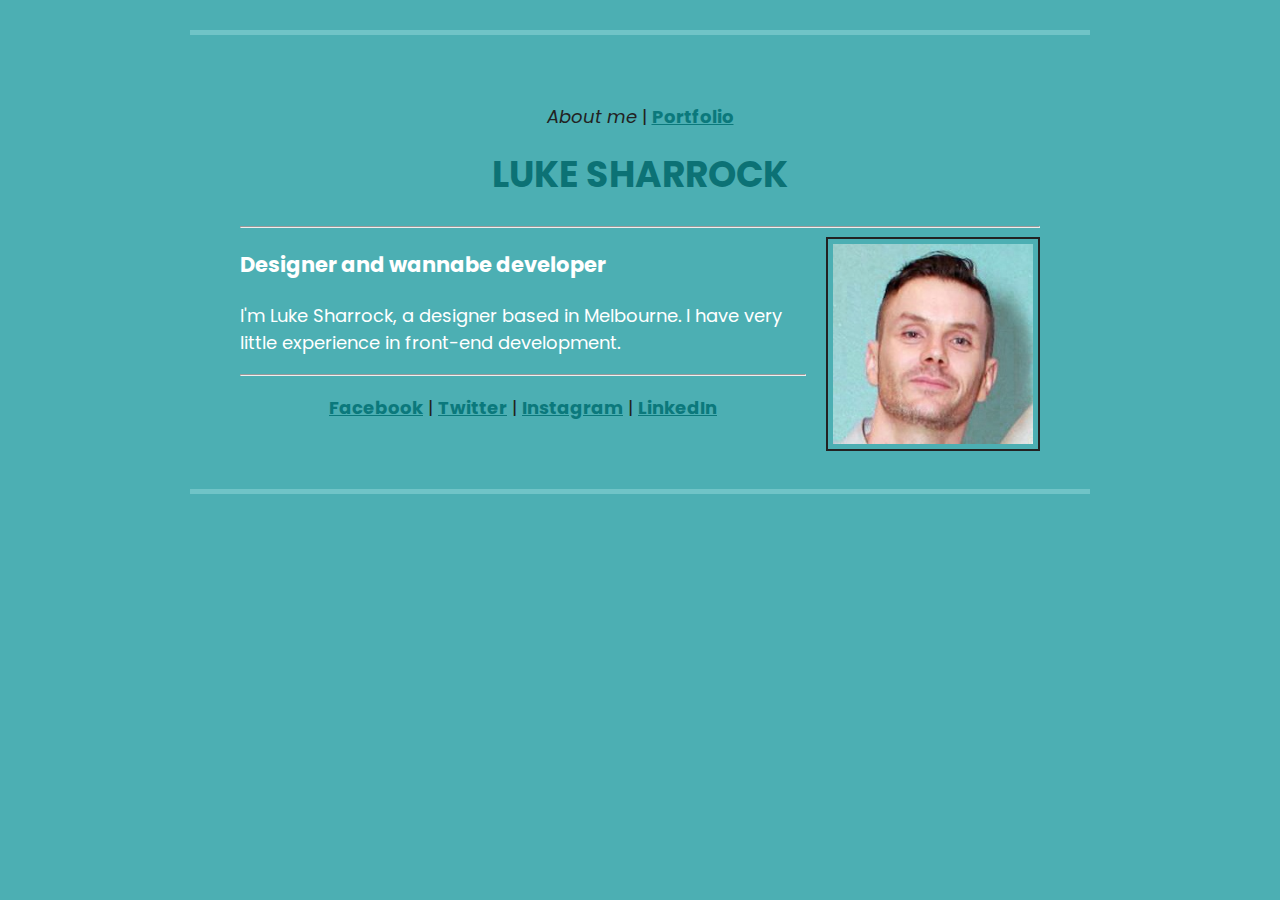
<file: assignment/starter_code/index.html>
<!DOCTYPE html>
<html>
  <head>
    <meta charset="utf-8">
    <title>Luke Sharrock | ABOUT ME</title>
    <link href="https://fonts.googleapis.com/css?family=Poppins" rel="stylesheet">
    <link rel="stylesheet" href="css/style.css">
  </head>
  <body>
    <nav>
      <ul>
        <li class="current_page">About me</li> |
        <li><a href="portfolio.html">Portfolio</a></li>
      </ul>
    </nav>

    <h1>Luke Sharrock</h1>

    <hr>

    <img class = "avatar" src="images/profile.jpg" alt="">

    <h3>Designer and wannabe developer</h3>
    <p>I'm Luke Sharrock, a designer based in Melbourne. I have very little experience in front-end development.</p>

    <hr>

    <nav>
      <ul>
        <li><a href="http://www.facebook.com">Facebook</a></li> |
        <li><a href="http://www.twitter.com">Twitter</a></li> |
        <li><a href="http://www.instagram.com">Instagram</a></li> |
        <li><a href="http://www.linkedin.com">LinkedIn</a></li>
      </ul>
    </nav>

    <footer>
    </footer>
  </body>
</html>
</file>
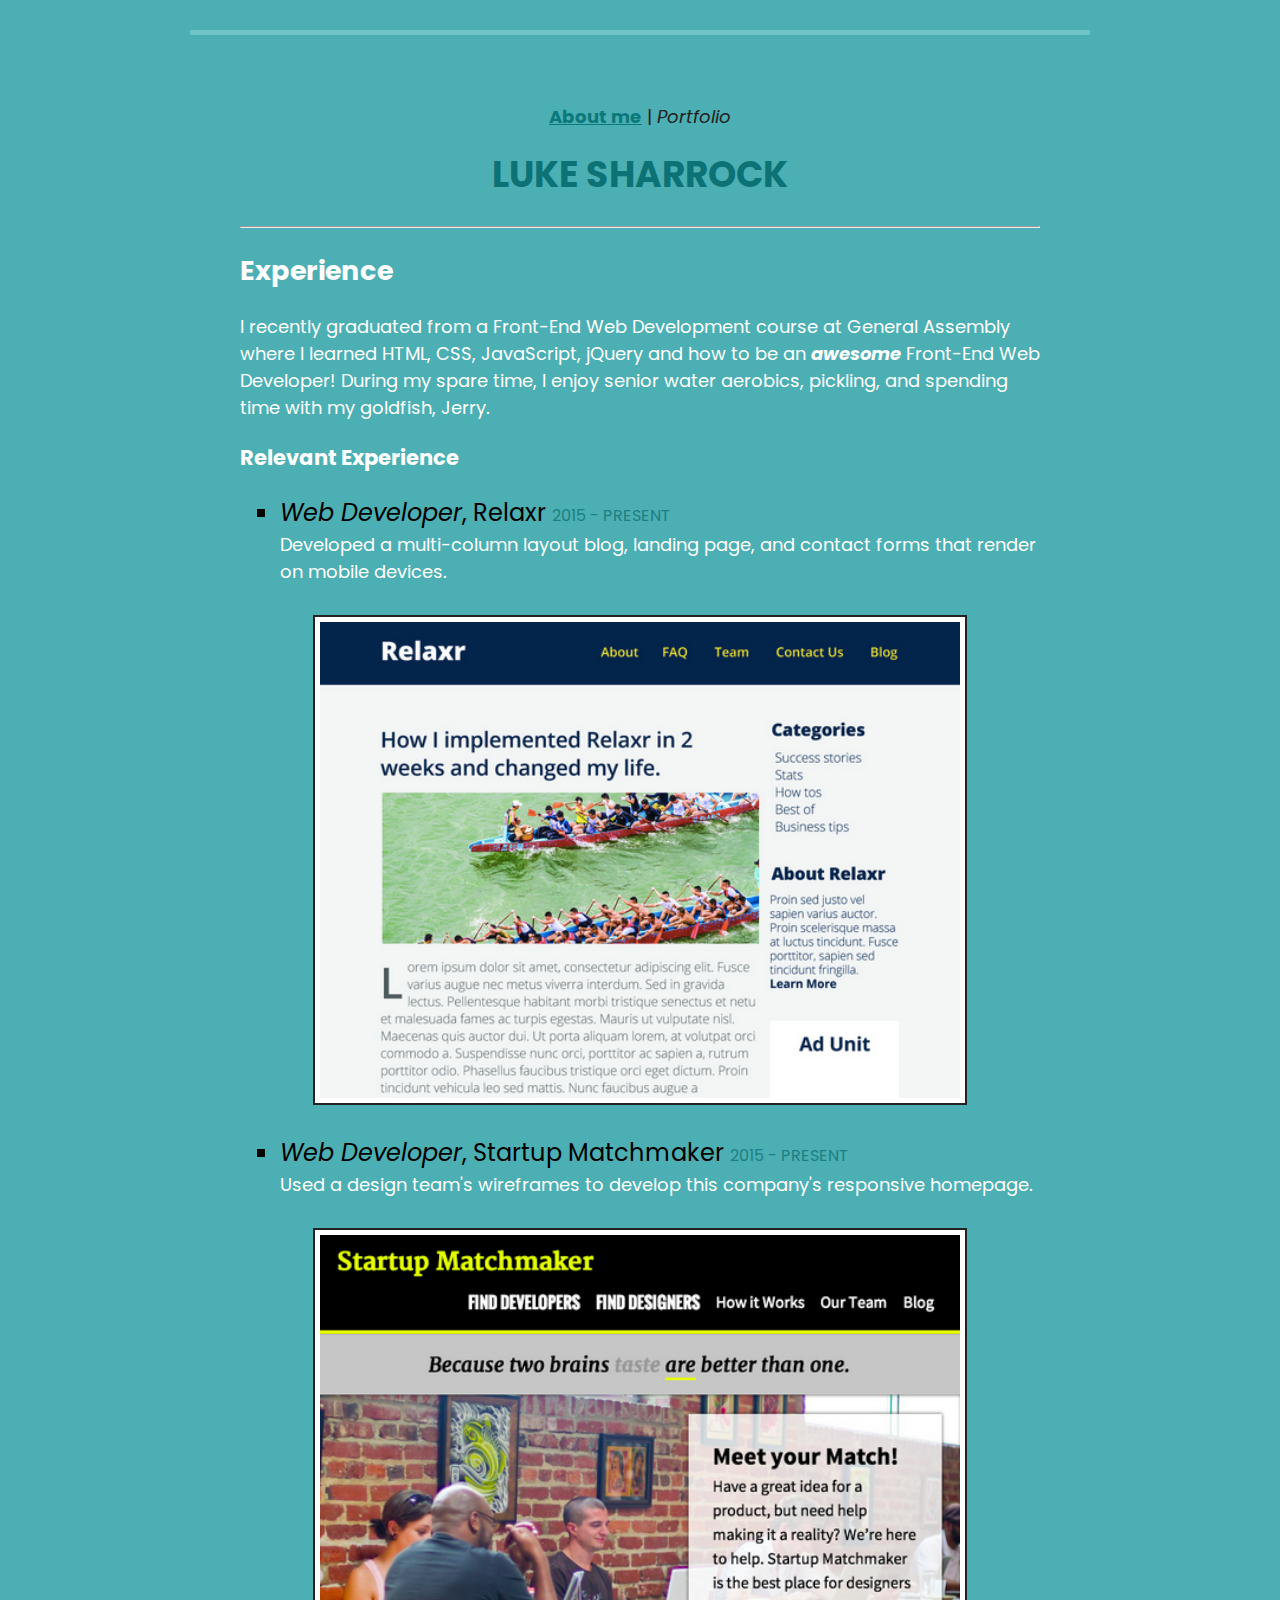
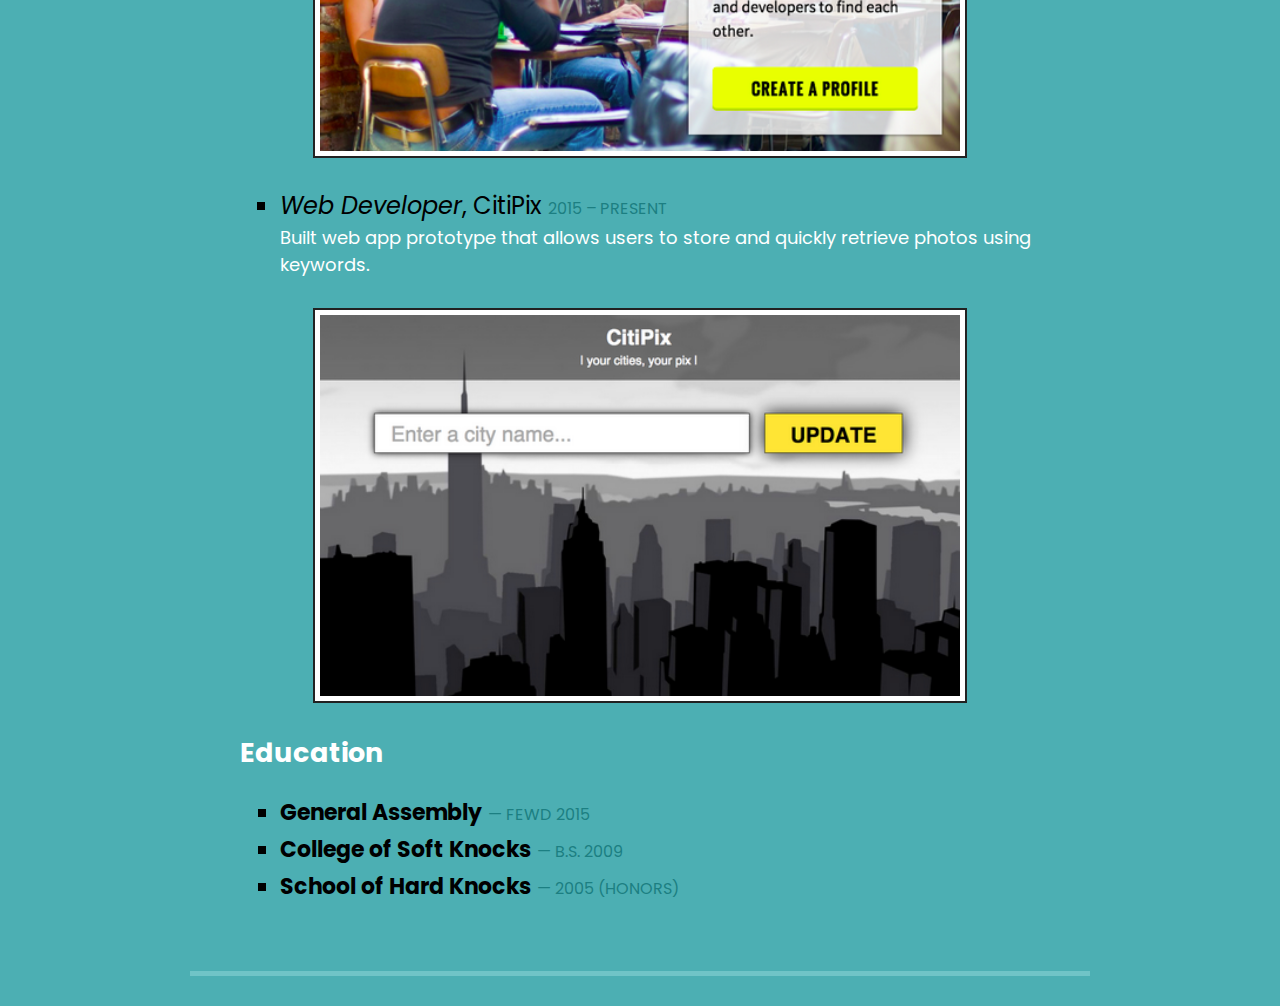
<file: assignment/starter_code/portfolio.html>
<!DOCTYPE html>
<html>
  <head>
    <meta charset="utf-8">
    <title>Luke Sharrock | PORTFOLIO</title>
    <link href="https://fonts.googleapis.com/css?family=Poppins" rel="stylesheet">
    <link rel="stylesheet" href="css/style.css">
  </head>
  <body>
    <nav>
      <ul>
        <li><a href="index.html">About me</a></li> |
        <li class="current_page">Portfolio</li>
      </ul>
    </nav>

    <h1>Luke Sharrock</h1>

    <hr>

    <h2>Experience</h2>

    <p>I recently graduated from a Front-End Web Development course at General Assembly where I learned HTML, CSS, JavaScript, jQuery and how to be an <b><i>awesome</i></b> Front-End Web Developer! During my spare time, I enjoy senior water aerobics, pickling, and spending time with my goldfish, Jerry.</p>

    <h3>Relevant Experience</h3>

    <ul>
      <li class="experience"><em>Web Developer</em>, Relaxr <small>2015 - present</small></li>
      <li class="no_bullet">Developed a multi-column layout blog, landing page, and contact forms that render on mobile devices.</li>
    </ul>
    <img class="foliopics" src="images/relaxr_deliverable.png">
    <ul>
      <li class="experience"><em>Web Developer</em>, Startup Matchmaker <small>2015 - present</small></li>
      <li class="no_bullet">Used a design team's wireframes to develop this company's responsive homepage.</li>
    </ul>
      <img class="foliopics" src="images/startup_matchmaker_deliverable.png">
    <ul>
      <li class="experience"><em>Web Developer</em>, CitiPix <small>2015 – present</small></li>
      <li class="no_bullet">Built web app prototype that allows users to store and quickly retrieve photos using keywords.</li>
    </ul>
    <img class="foliopics" src="images/citipix_deliverable.png">


    <h2>Education</h2>

<ul>
  <li class="education"><b>General Assembly</b> <small>— FEWD 2015</small></li>
  <li class="education"><b>College of Soft Knocks</b> <small>— B.S. 2009</small></li>
  <li class="education"><b>School of Hard Knocks</b> <small>— 2005 (Honors)</small></li>
</ul>

  </body>
</html>
</file>
<file: assignment/starter_code/css/style.css>
body {
  font-family: 'Poppins', sans-serif;
  font-size: 18px;
  line-height: 1.5;
  border-top: 5px solid #70c4c7;
  border-bottom: 5px solid #70c4c7;
  margin: 30px auto;
  width: 800px;
  padding: 50px;
  background: #4cafb3;
  color: white
}

.current_page {
  font-style: italic;
}

.no_bullet {
  list-style-type: none;
}

.experience {
  margin-top: 10px;
  font-size: 24px;
  color: black;
  list-style:square;
}

.education {
  margin-top: 4px;
  font-size: 22px;
  color: black;
  list-style:square;
}

.education small {
  font-size: 16px;
  text-transform: uppercase;
  text-emphasis: bold;
  color: #1c7f82;
}


.experience small {
  font-size: 16px;
  text-transform: uppercase;
  text-emphasis: bold;
  color: #1c7f82;
}

.experience em {
   text-emphasis: bold;
   color: black;
}

nav {
  text-align: center;
  color: #222;
}

nav ul {
  list-style-type: none;
  padding-left: 0;
}

nav li {
  display: inline-block;
}

h1 {
  text-transform: uppercase;
  text-align: center;
  margin-top: 0;
  color: #0c7275;
  font-weight: bold;
}

.avatar {
  height: 200px;
  float: right;
  border: 2px solid #222;
  padding: 5px;
  margin-left: 20px;
  margin-bottom: 20px;

}

.foliopics {
  display: block;
  margin: 30px auto;
  width: 80%;
  border: 2px solid #222;
  padding: 5px;
  background: white;
}


a {
  font-weight: bold;
  color: #0b797c;
}
</file>
